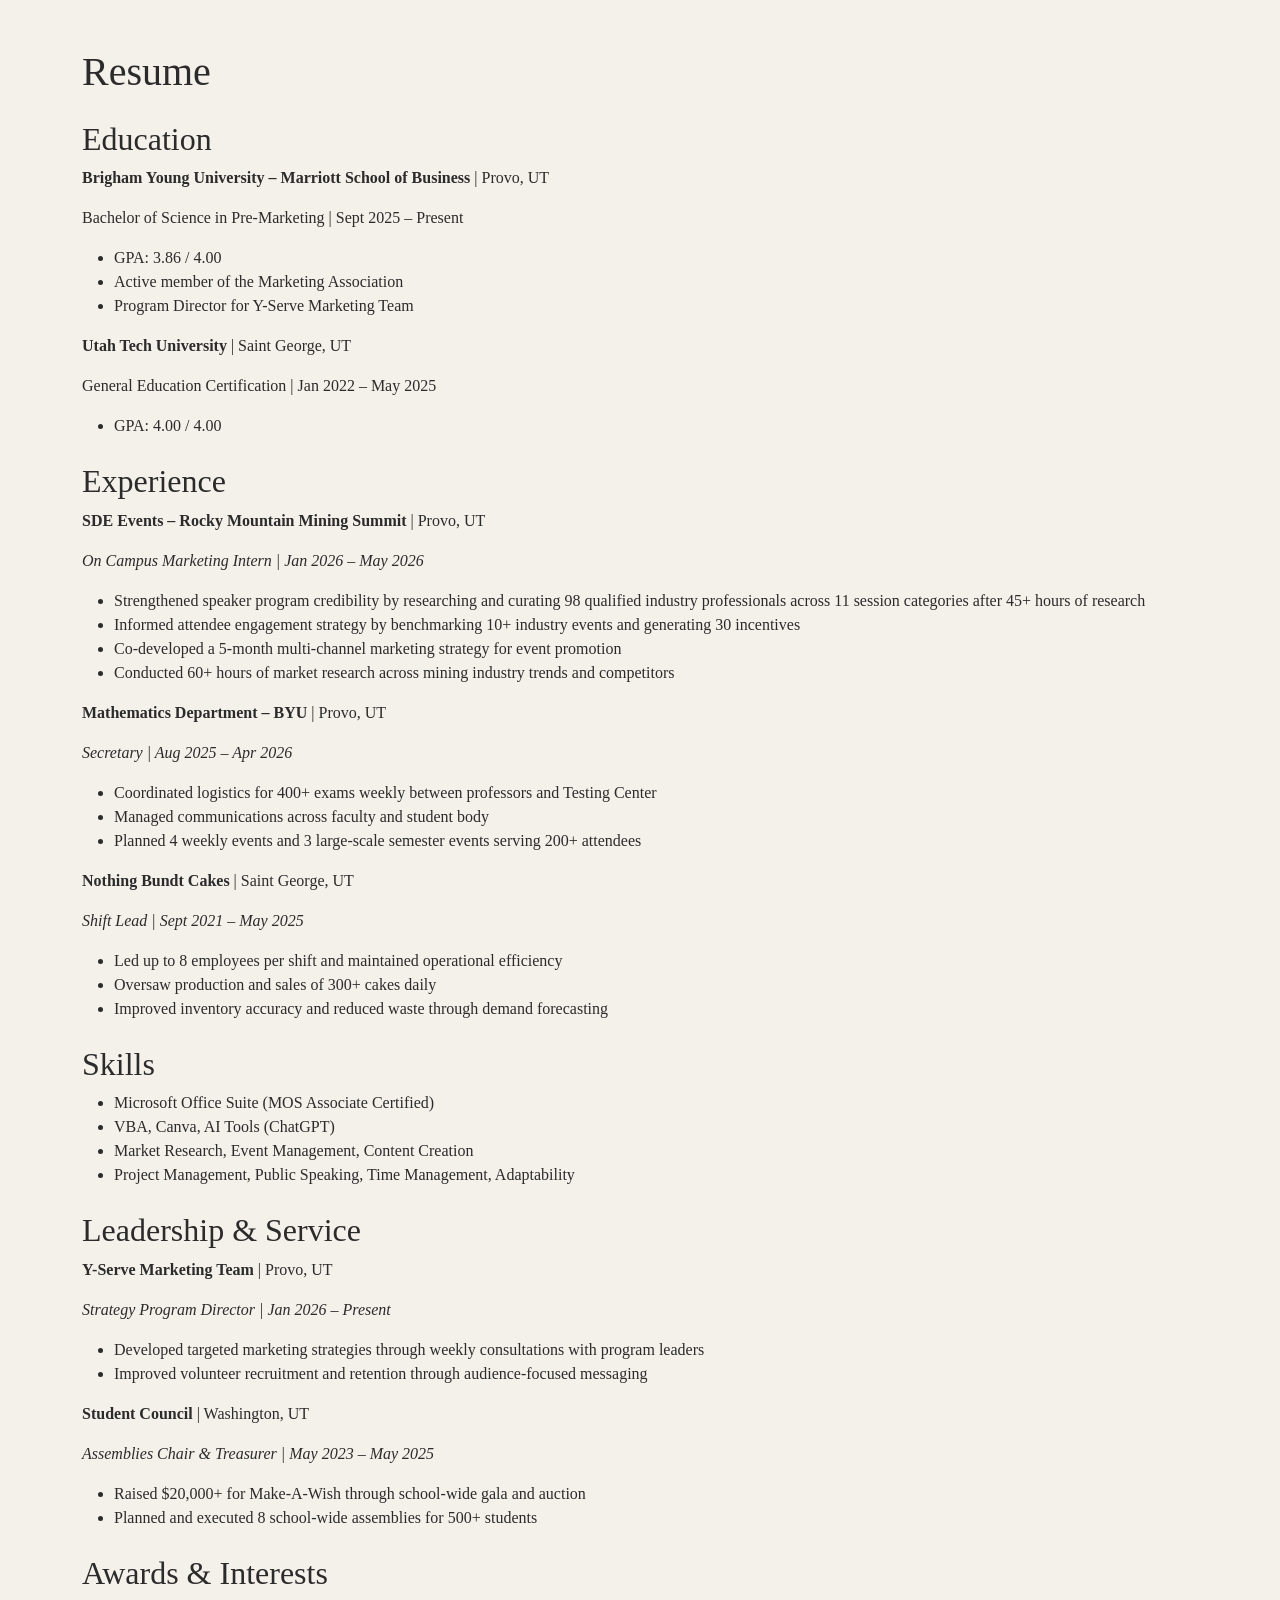
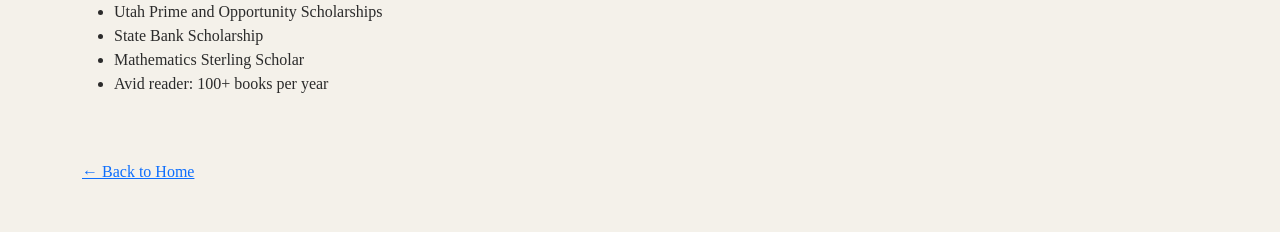
<file: about.html>
<!DOCTYPE html>
<html lang="en">
<head>
  <meta charset="UTF-8">
  <title>Resume</title>

  <!-- Bootstrap -->
  <link href="https://cdn.jsdelivr.net/npm/bootstrap@5.3.3/dist/css/bootstrap.min.css" rel="stylesheet">

  <!-- Your custom styles -->
  <link rel="stylesheet" href="css/mystyles.css">
</head>

<body class="container py-5">

<h1 class="mb-4">Resume</h1>

<!-- EDUCATION -->
<h2>Education</h2>

<p><strong>Brigham Young University – Marriott School of Business</strong> | Provo, UT</p>
<p>Bachelor of Science in Pre-Marketing | Sept 2025 – Present</p>
<ul>
  <li>GPA: 3.86 / 4.00</li>
  <li>Active member of the Marketing Association</li>
  <li>Program Director for Y-Serve Marketing Team</li>
</ul>

<p><strong>Utah Tech University</strong> | Saint George, UT</p>
<p>General Education Certification | Jan 2022 – May 2025</p>
<ul>
  <li>GPA: 4.00 / 4.00</li>
</ul>

<h2 class="mt-4">Experience</h2>

<p><strong>SDE Events – Rocky Mountain Mining Summit</strong> | Provo, UT</p>
<p><em>On Campus Marketing Intern | Jan 2026 – May 2026</em></p>
<ul>
  <li>Strengthened speaker program credibility by researching and curating 98 qualified industry professionals across 11 session categories after 45+ hours of research</li>
  <li>Informed attendee engagement strategy by benchmarking 10+ industry events and generating 30 incentives</li>
  <li>Co-developed a 5-month multi-channel marketing strategy for event promotion</li>
  <li>Conducted 60+ hours of market research across mining industry trends and competitors</li>
</ul>

<p><strong>Mathematics Department – BYU</strong> | Provo, UT</p>
<p><em>Secretary | Aug 2025 – Apr 2026</em></p>
<ul>
  <li>Coordinated logistics for 400+ exams weekly between professors and Testing Center</li>
  <li>Managed communications across faculty and student body</li>
  <li>Planned 4 weekly events and 3 large-scale semester events serving 200+ attendees</li>
</ul>

<p><strong>Nothing Bundt Cakes</strong> | Saint George, UT</p>
<p><em>Shift Lead | Sept 2021 – May 2025</em></p>
<ul>
  <li>Led up to 8 employees per shift and maintained operational efficiency</li>
  <li>Oversaw production and sales of 300+ cakes daily</li>
  <li>Improved inventory accuracy and reduced waste through demand forecasting</li>
</ul>

<h2 class="mt-4">Skills</h2>
<ul>
  <li>Microsoft Office Suite (MOS Associate Certified)</li>
  <li>VBA, Canva, AI Tools (ChatGPT)</li>
  <li>Market Research, Event Management, Content Creation</li>
  <li>Project Management, Public Speaking, Time Management, Adaptability</li>
</ul>

<h2 class="mt-4">Leadership & Service</h2>

<p><strong>Y-Serve Marketing Team</strong> | Provo, UT</p>
<p><em>Strategy Program Director | Jan 2026 – Present</em></p>
<ul>
  <li>Developed targeted marketing strategies through weekly consultations with program leaders</li>
  <li>Improved volunteer recruitment and retention through audience-focused messaging</li>
</ul>

<p><strong>Student Council</strong> | Washington, UT</p>
<p><em>Assemblies Chair & Treasurer | May 2023 – May 2025</em></p>
<ul>
  <li>Raised $20,000+ for Make-A-Wish through school-wide gala and auction</li>
  <li>Planned and executed 8 school-wide assemblies for 500+ students</li>
</ul>

<h2 class="mt-4">Awards & Interests</h2>
<ul>
  <li>Utah Prime and Opportunity Scholarships</li>
  <li>State Bank Scholarship</li>
  <li>Mathematics Sterling Scholar</li>
  <li>Avid reader: 100+ books per year</li>
</ul>

<br><br>
<a href="fromscratch.html">← Back to Home</a>

</body>
</html>
</file>
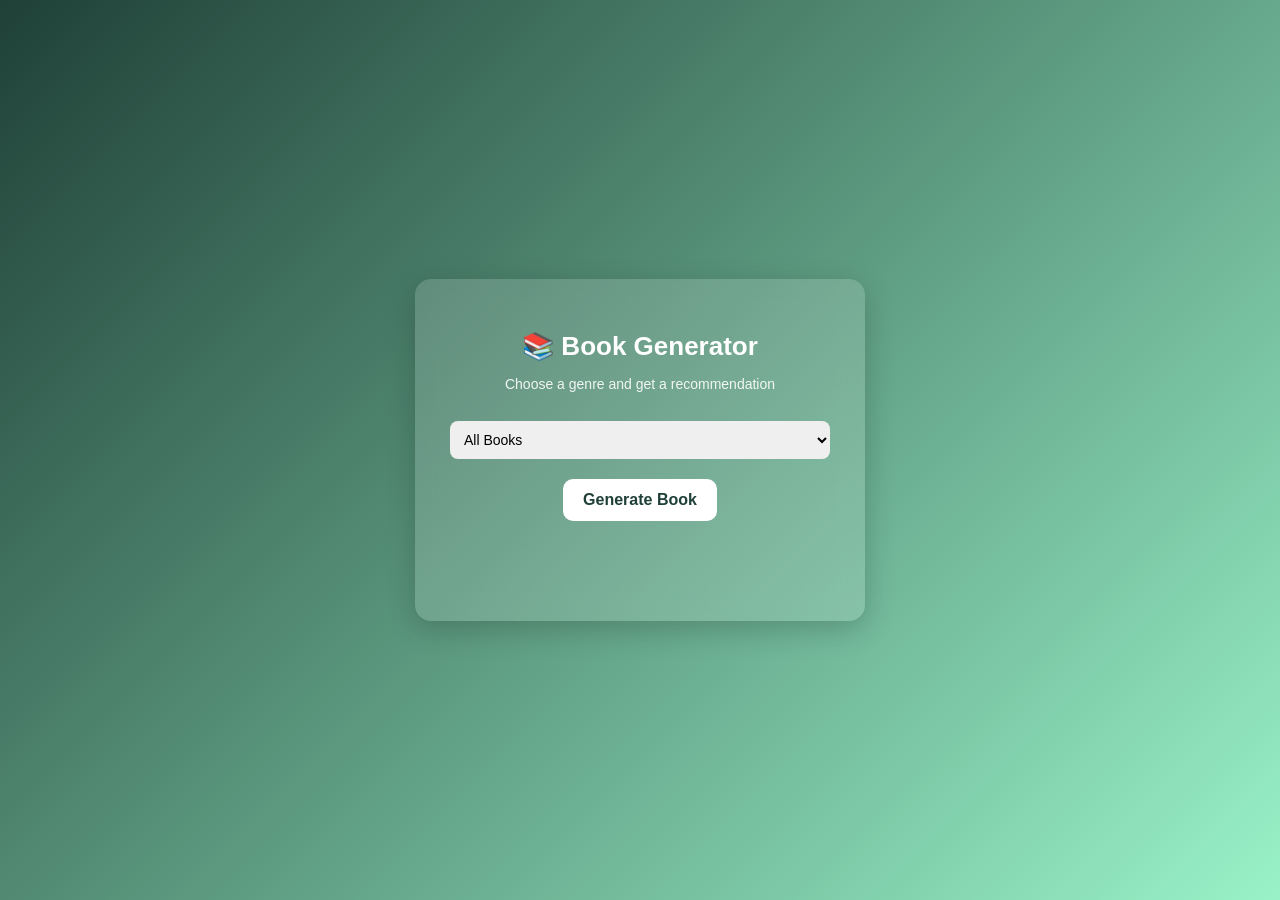
<file: app.html>
<!DOCTYPE html>
<html lang="en">
<head>
  <meta charset="UTF-8">
  <title>Book Recommendation Generator</title>

  <style>
    body {
      margin: 0;
      font-family: Arial, sans-serif;
      height: 100vh;
      display: flex;
      justify-content: center;
      align-items: center;

      background: linear-gradient(135deg, #1f4037, #99f2c8);
    }

    .container {
      background: rgba(255, 255, 255, 0.15);
      backdrop-filter: blur(12px);
      -webkit-backdrop-filter: blur(12px);

      border-radius: 16px;
      padding: 35px;
      width: 380px;
      text-align: center;

      box-shadow: 0 8px 30px rgba(0, 0, 0, 0.2);
      color: #fff;

      animation: fadeIn 0.8s ease;
    }

    @keyframes fadeIn {
      from { opacity: 0; transform: translateY(20px); }
      to { opacity: 1; transform: translateY(0); }
    }

    h1 {
      margin-bottom: 10px;
      font-size: 26px;
    }

    p {
      opacity: 0.9;
      font-size: 14px;
    }

    select {
      margin-top: 15px;
      padding: 10px;
      border-radius: 8px;
      border: none;
      width: 100%;
      font-size: 14px;
    }

    button {
      margin-top: 20px;
      padding: 12px 20px;
      font-size: 16px;

      border: none;
      border-radius: 10px;

      background: #ffffff;
      color: #1f4037;

      cursor: pointer;
      transition: 0.2s ease;
      font-weight: bold;
    }

    button:hover {
      transform: scale(1.05);
      background: #e6fff3;
    }

    #result {
      margin-top: 25px;
      font-size: 18px;
      font-weight: bold;
      min-height: 40px;
      transition: all 0.3s ease;
    }

    .back {
      margin-top: 20px;
      display: block;
      color: white;
      text-decoration: underline;
      font-size: 13px;
      opacity: 0.9;
    }
  </style>
</head>

<body>

  <div class="container">
    <h1>📚 Book Generator</h1>
    <p>Choose a genre and get a recommendation</p>

    <select id="genre">
      <option value="all">All Books</option>
      <option value="fantasy">Fantasy</option>
      <option value="classic">Classics</option>
      <option value="dystopian">Dystopian</option>
    </select>

    <button onclick="generateBook()">Generate Book</button>

    <div id="result"></div>
  </div>

  <script>
    const books = {
      fantasy: [
        "Harry Potter and the Sorcerer's Stone",
        "The Hobbit",
        "Chronicles of Narnia"
      ],
      classic: [
        "Pride and Prejudice",
        "To Kill a Mockingbird",
        "Little Women"
      ],
      dystopian: [
        "1984",
        "The Hunger Games",
        "The Maze Runner"
      ],
      all: [
        "Harry Potter",
        "The Hobbit",
        "1984",
        "Pride and Prejudice",
        "The Book Thief",
        "The Hunger Games"
      ]
    };

    function generateBook() {
      const genre = document.getElementById("genre").value;
      const list = books[genre];

      const random = Math.floor(Math.random() * list.length);
      const result = list[random];

      typeWriter(result);
    }

    function typeWriter(text) {
      let i = 0;
      const output = document.getElementById("result");
      output.textContent = "";

      const interval = setInterval(() => {
        output.textContent += text[i];
        i++;
        if (i === text.length) clearInterval(interval);
      }, 40);
    }
  </script>

</body>
</html>
</file>
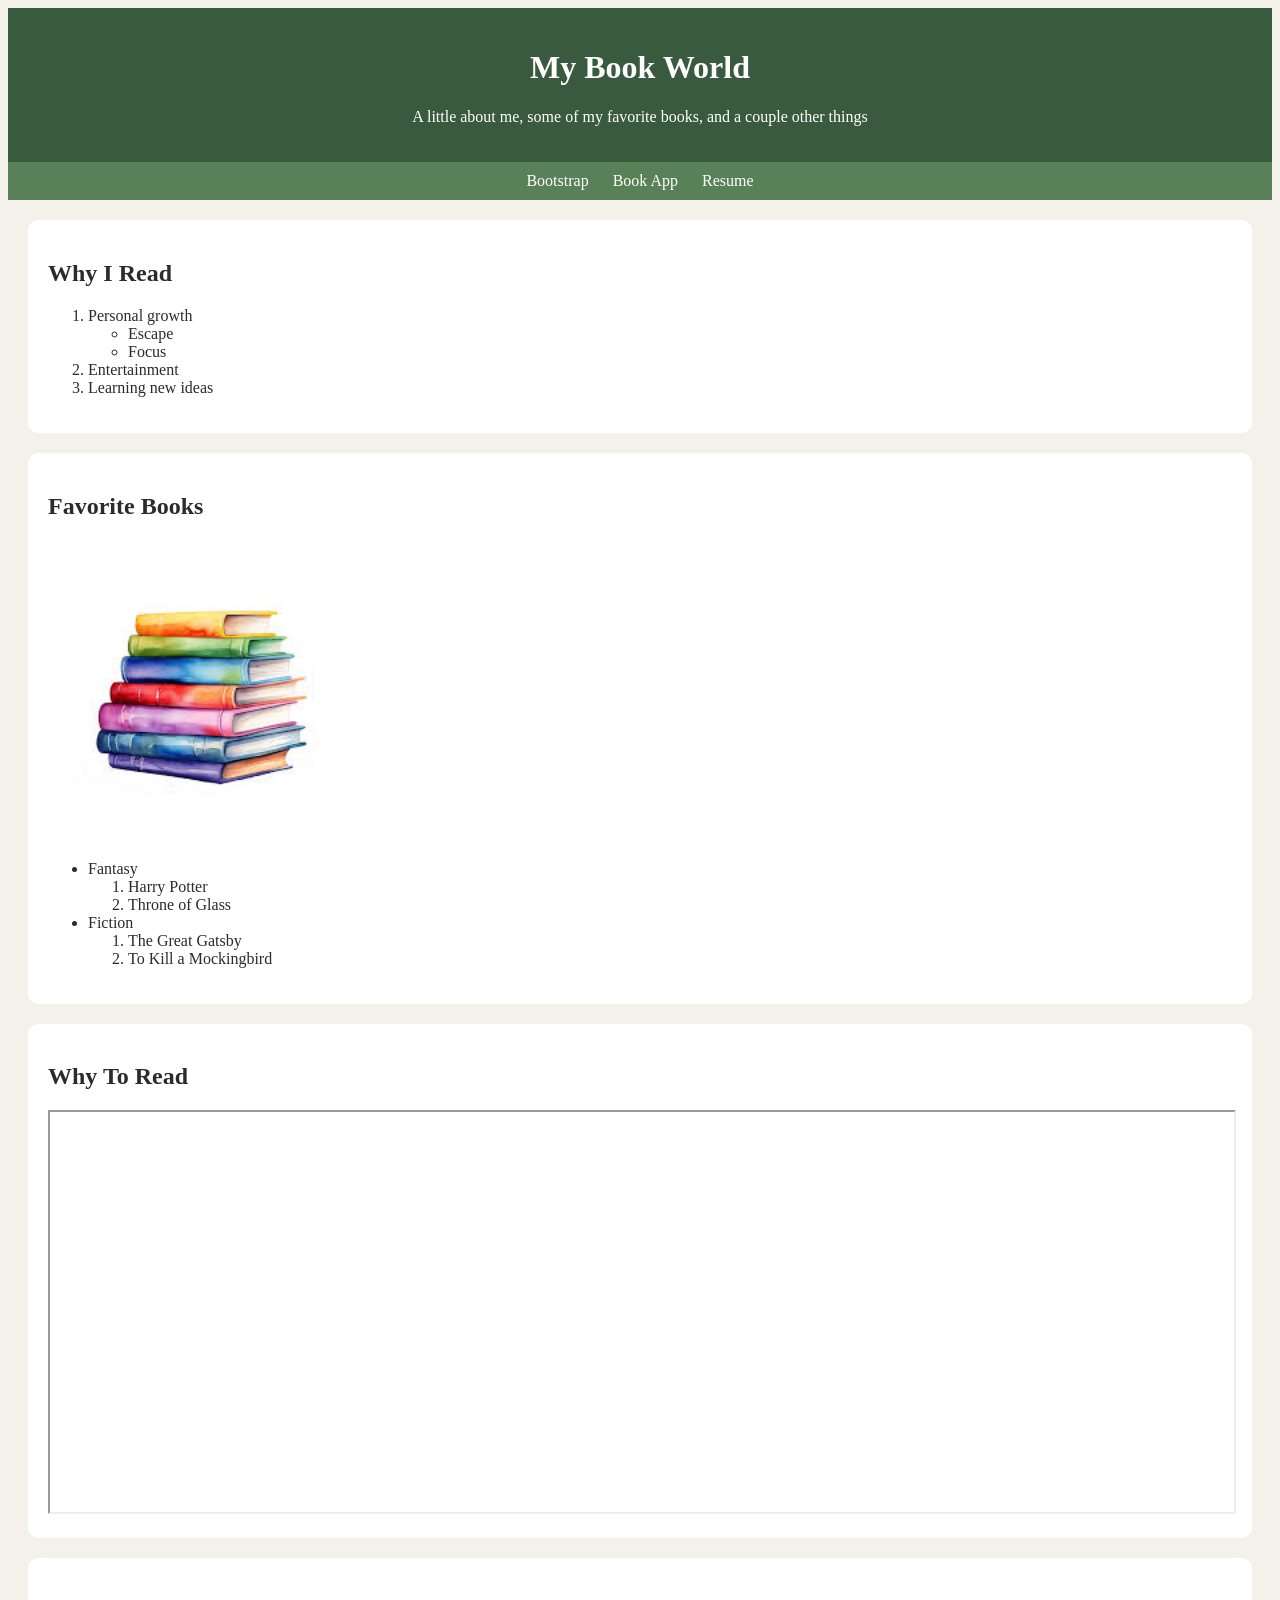
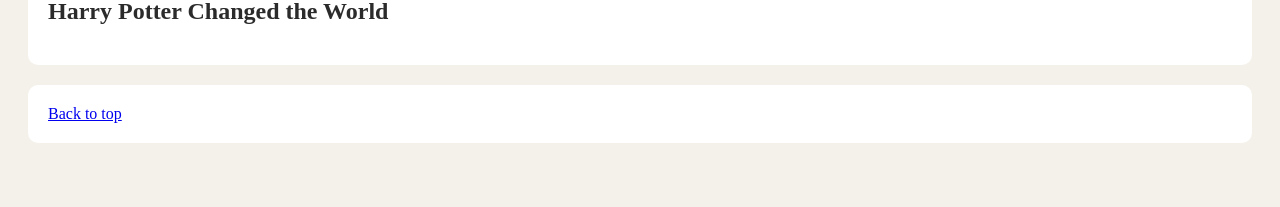
<file: fromscratch.html>
<!DOCTYPE html>
<html lang="en">
<head>
  <meta charset="UTF-8">
  <title>Book World Scratch Page</title>
  <link rel="stylesheet" href="css/mystyles.css">
</head>

<body>

<a id="top"></a>

<div class="header">
  <h1>My Book World</h1>
  <p>A little about me, some of my favorite books, and a couple other things</p>
</div>

<div class="nav">
  <a href="index.html">Bootstrap</a>
  <a href="app.html">Book App</a>
  <a href="about.html">Resume</a>
</div>

<div class="section">
  <h2>Why I Read</h2>

  <ol>
    <li>Personal growth
      <ul>
        <li>Escape</li>
        <li>Focus</li>
      </ul>
    </li>
    <li>Entertainment</li>
    <li>Learning new ideas</li>
  </ol>
</div>

<div class="section">
  <h2>Favorite Books</h2>
  <img src="assets/img/colorfulbooks.jpeg" width="300" alt="Books">

  <ul>
    <li>Fantasy
      <ol>
        <li>Harry Potter</li>
        <li>Throne of Glass</li>
      </ol>
    </li>
    <li>Fiction
      <ol>
        <li>The Great Gatsby</li>
        <li>To Kill a Mockingbird</li>
      </ol>
    </li>
  </ul>
</div>

<div class="section">
  <h2>Why To Read</h2>
  <iframe width="100%" height="400"
    src="https://www.youtube.com/embed/muuWRKYi09s"
    allowfullscreen>
  </iframe>
</div>

<div class="section">
  <h2>Harry Potter Changed the World</h2>

<div class="tableauPlaceholder" id="viz1775777397810" style="position: relative;">
  <noscript>
    <a href="#">
      <img
        alt="Viz"
        src="https://public.tableau.com/static/images/Bo/Book_09232025/Viz/1_rss.png"
        style="border: none;"
      />
    </a>
  </noscript>

  <object class="tableauViz" style="display:none;">
    <param name="host_url" value="https%3A%2F%2Fpublic.tableau.com%2F" />
    <param name="embed_code_version" value="3" />
    <param name="site_root" value="" />
    <param name="name" value="Book_09232025/Viz" />
    <param name="tabs" value="no" />
    <param name="toolbar" value="yes" />
    <param name="static_image" value="https://public.tableau.com/static/images/Bo/Book_09232025/Viz/1.png" />
    <param name="animate_transition" value="yes" />
    <param name="display_static_image" value="yes" />
    <param name="display_spinner" value="yes" />
    <param name="display_overlay" value="yes" />
    <param name="display_count" value="yes" />
    <param name="language" value="en-US" />
  </object>
</div>

<script type="text/javascript">
  var divElement = document.getElementById("viz1775777397810");
  var vizElement = divElement.getElementsByTagName("object")[0];
  vizElement.style.width = "100%";
  vizElement.style.height = "600px";

  var scriptElement = document.createElement("script");
  scriptElement.src = "https://public.tableau.com/javascripts/api/viz_v1.js";
  vizElement.parentNode.insertBefore(scriptElement, vizElement);
</script>
</div>

<div class="section">
  <a href="#top">Back to top</a>
</div>

<br><br>

</body>
</html>
</file>
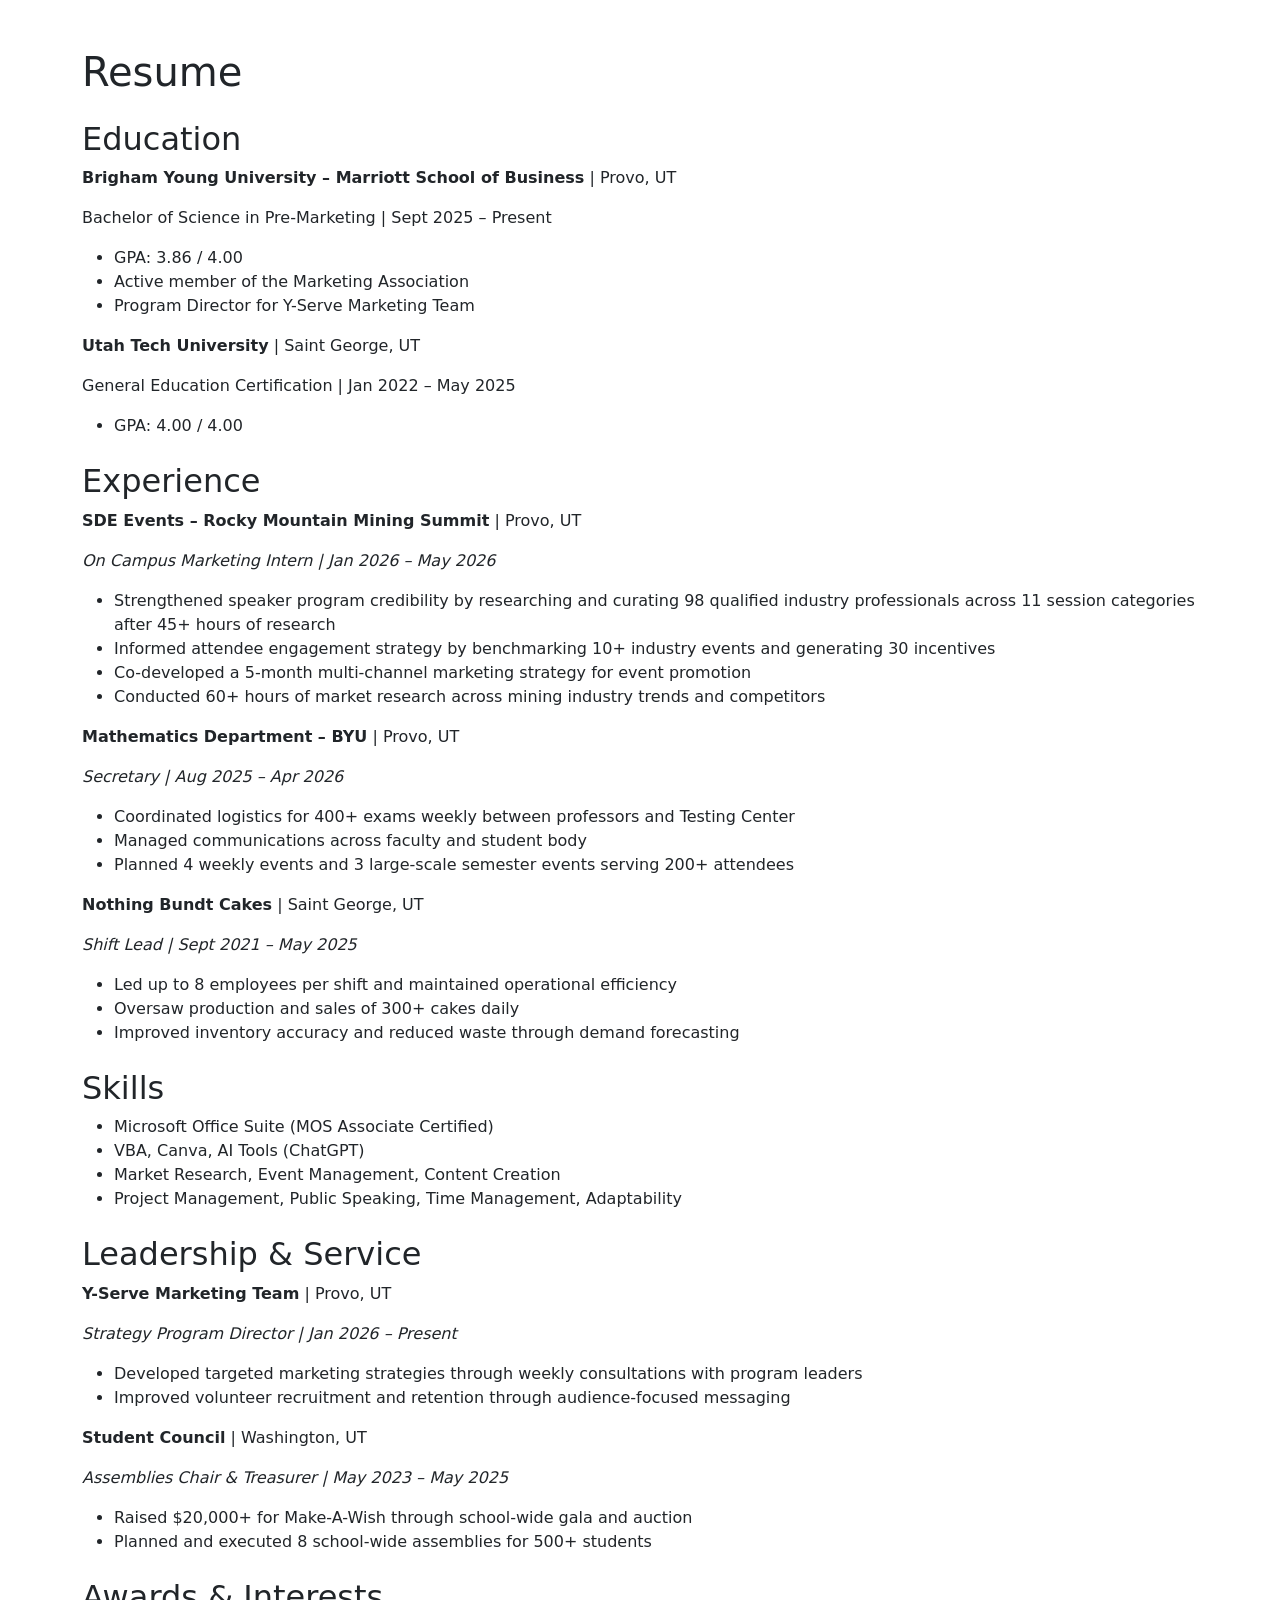
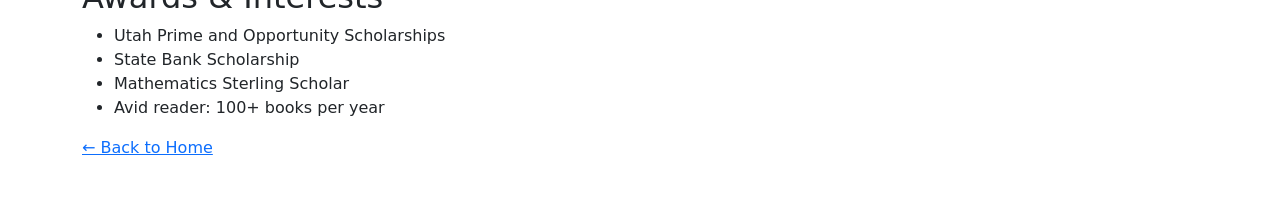
<file: post.html>
<!DOCTYPE html>
<html lang="en">
<head>
  <meta charset="UTF-8">
  <title>Resume</title>
  <link href="https://cdn.jsdelivr.net/npm/bootstrap@5.3.3/dist/css/bootstrap.min.css" rel="stylesheet">
</head>

<body class="container py-5">

<h1 class="mb-4">Resume</h1>

<!-- EDUCATION -->
<h2>Education</h2>

<p><strong>Brigham Young University – Marriott School of Business</strong> | Provo, UT</p>
<p>Bachelor of Science in Pre-Marketing | Sept 2025 – Present</p>
<ul>
  <li>GPA: 3.86 / 4.00</li>
  <li>Active member of the Marketing Association</li>
  <li>Program Director for Y-Serve Marketing Team</li>
</ul>

<p><strong>Utah Tech University</strong> | Saint George, UT</p>
<p>General Education Certification | Jan 2022 – May 2025</p>
<ul>
  <li>GPA: 4.00 / 4.00</li>
</ul>

<!-- EXPERIENCE -->
<h2 class="mt-4">Experience</h2>

<p><strong>SDE Events – Rocky Mountain Mining Summit</strong> | Provo, UT</p>
<p><em>On Campus Marketing Intern | Jan 2026 – May 2026</em></p>
<ul>
  <li>Strengthened speaker program credibility by researching and curating 98 qualified industry professionals across 11 session categories after 45+ hours of research</li>
  <li>Informed attendee engagement strategy by benchmarking 10+ industry events and generating 30 incentives</li>
  <li>Co-developed a 5-month multi-channel marketing strategy for event promotion</li>
  <li>Conducted 60+ hours of market research across mining industry trends and competitors</li>
</ul>

<p><strong>Mathematics Department – BYU</strong> | Provo, UT</p>
<p><em>Secretary | Aug 2025 – Apr 2026</em></p>
<ul>
  <li>Coordinated logistics for 400+ exams weekly between professors and Testing Center</li>
  <li>Managed communications across faculty and student body</li>
  <li>Planned 4 weekly events and 3 large-scale semester events serving 200+ attendees</li>
</ul>

<p><strong>Nothing Bundt Cakes</strong> | Saint George, UT</p>
<p><em>Shift Lead | Sept 2021 – May 2025</em></p>
<ul>
  <li>Led up to 8 employees per shift and maintained operational efficiency</li>
  <li>Oversaw production and sales of 300+ cakes daily</li>
  <li>Improved inventory accuracy and reduced waste through demand forecasting</li>
</ul>

<!-- SKILLS -->
<h2 class="mt-4">Skills</h2>
<ul>
  <li>Microsoft Office Suite (MOS Associate Certified)</li>
  <li>VBA, Canva, AI Tools (ChatGPT)</li>
  <li>Market Research, Event Management, Content Creation</li>
  <li>Project Management, Public Speaking, Time Management, Adaptability</li>
</ul>

<!-- LEADERSHIP -->
<h2 class="mt-4">Leadership & Service</h2>

<p><strong>Y-Serve Marketing Team</strong> | Provo, UT</p>
<p><em>Strategy Program Director | Jan 2026 – Present</em></p>
<ul>
  <li>Developed targeted marketing strategies through weekly consultations with program leaders</li>
  <li>Improved volunteer recruitment and retention through audience-focused messaging</li>
</ul>

<p><strong>Student Council</strong> | Washington, UT</p>
<p><em>Assemblies Chair & Treasurer | May 2023 – May 2025</em></p>
<ul>
  <li>Raised $20,000+ for Make-A-Wish through school-wide gala and auction</li>
  <li>Planned and executed 8 school-wide assemblies for 500+ students</li>
</ul>

<!-- AWARDS -->
<h2 class="mt-4">Awards & Interests</h2>
<ul>
  <li>Utah Prime and Opportunity Scholarships</li>
  <li>State Bank Scholarship</li>
  <li>Mathematics Sterling Scholar</li>
  <li>Avid reader: 100+ books per year</li>
</ul>
<a href="fromscratch.html">← Back to Home</a>
</body>
</html>
</file>
<file: css/mystyles.css>
body {
  background-color: #f4f1ea;
  font-family: Georgia, serif;
  color: #2b2b2b;
}

.header {
  background-color: #3a5a40;
  color: white;
  padding: 20px;
  text-align: center;
}

.nav {
  background-color: #588157;
  padding: 10px;
  text-align: center;
}

.nav a {
  color: white;
  margin: 10px;
  text-decoration: none;
}

.section {
  background-color: white;
  margin: 20px;
  padding: 20px;
  border-radius: 10px;
}
.nav a:hover {
  text-decoration: underline;
  font-weight: bold;
}

.section {
  transition: transform 0.2s ease;
}

.section:hover {
  transform: scale(1.01);
}
</file>
